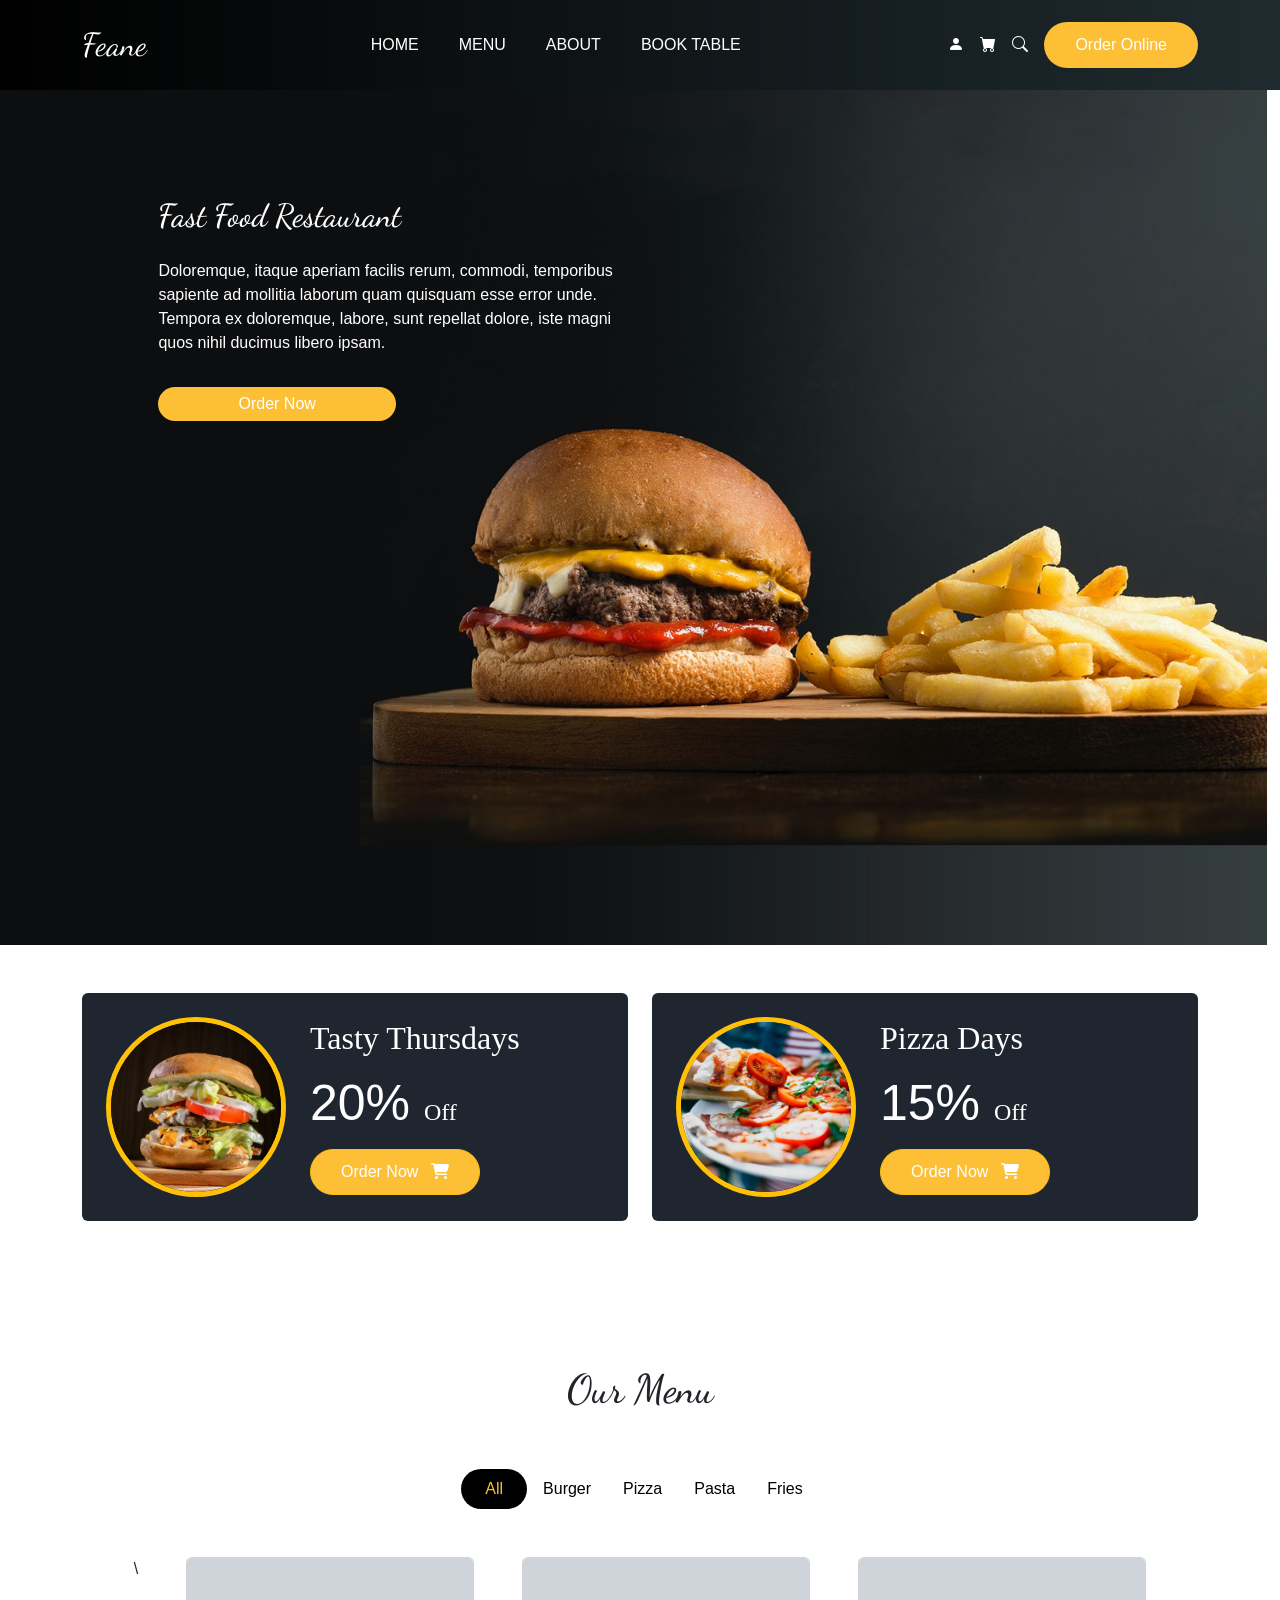
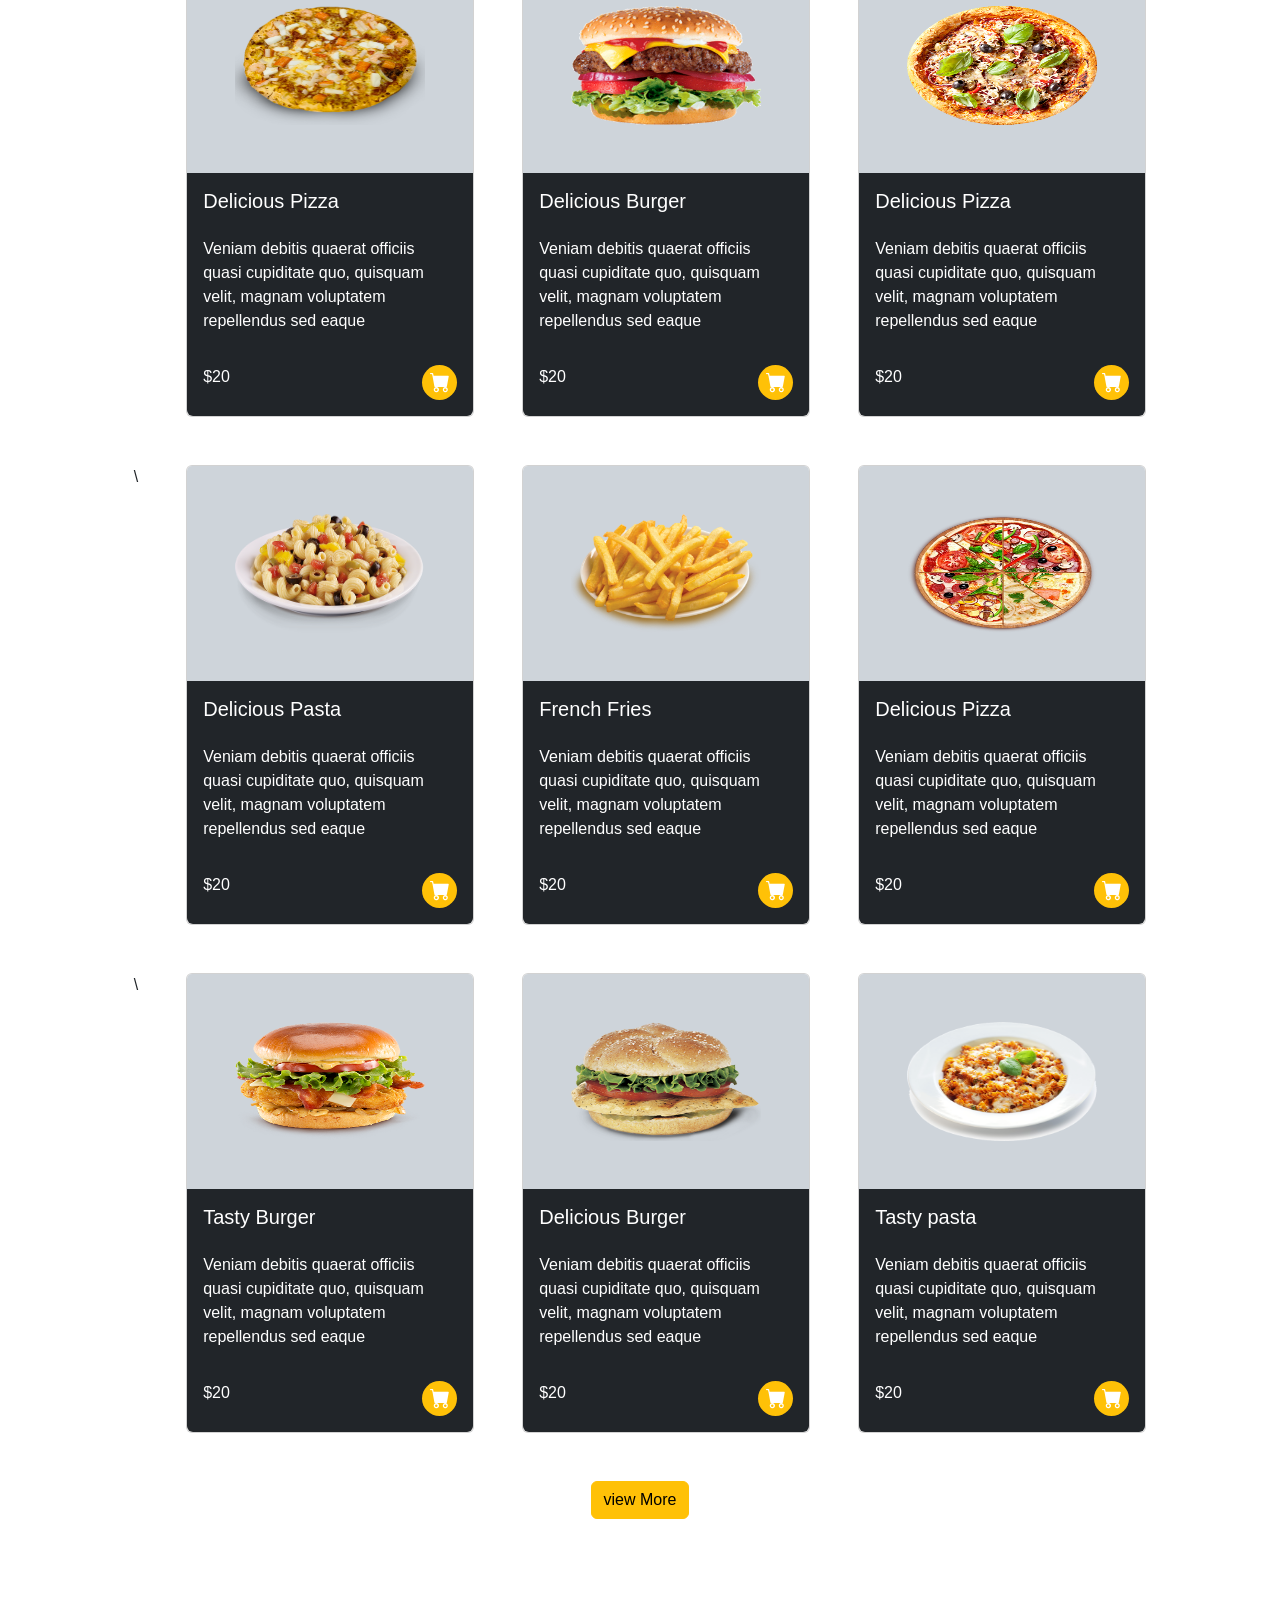
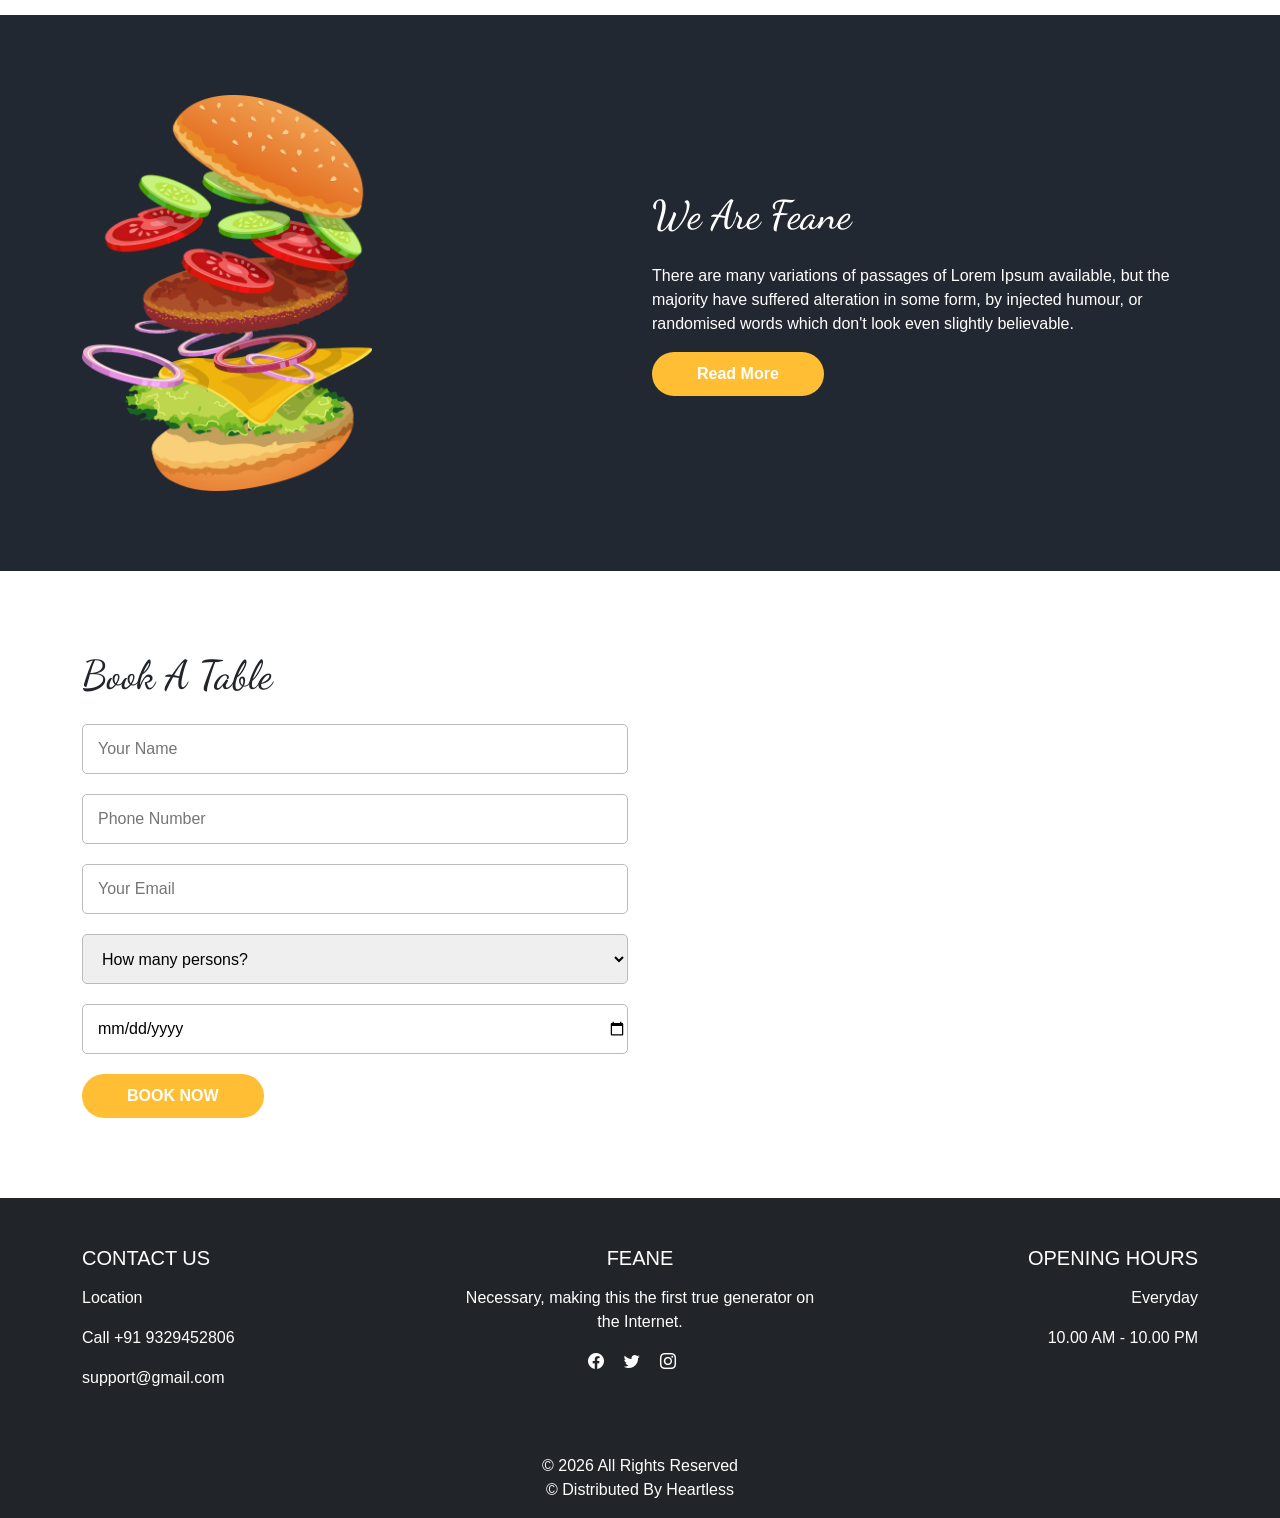
<file: index.html>
<!doctype html>
<html lang="en">

<head>
    <meta charset="UTF-8" />
    <meta name="viewport" content="width=device-width, initial-scale=1.0" />

    <link href="https://cdn.jsdelivr.net/npm/bootstrap@5.3.8/dist/css/bootstrap.min.css" rel="stylesheet"
        integrity="sha384-sRIl4kxILFvY47J16cr9ZwB07vP4J8+LH7qKQnuqkuIAvNWLzeN8tE5YBujZqJLB" crossorigin="anonymous" />

    <link rel="stylesheet" href="https://cdn.jsdelivr.net/npm/bootstrap-icons@1.13.1/font/bootstrap-icons.min.css" />
    <link rel="stylesheet" href="style.css" />

    <link href="https://fonts.googleapis.com/css2?family=Dancing+Script:wght@700&display=swap" rel="stylesheet" />

    <link rel="stylesheet" href="https://cdnjs.cloudflare.com/ajax/libs/font-awesome/6.5.1/css/all.min.css" />

    <title>Document</title>
</head>

<body>
    <nav class="navbar navbar-expand-lg navbar-dark navbar-section py-3">
        <div class="container">
            <a class="navbar-brand logo text-white" href="#">Feane</a>

            <button class="navbar-toggler" type="button" data-bs-toggle="collapse" data-bs-target="#navbarContent">
                <span class="navbar-toggler-icon"></span>
            </button>

            <div class="collapse navbar-collapse justify-content-center" id="navbarContent">
                <ul class="navbar-nav gap-lg-4 text-center">
                    <li class="nav-item">
                        <a class="nav-link text-white" href="index.html">HOME</a>
                    </li>
                    <li class="nav-item">
                        <a class="nav-link text-white" href="menu.html">MENU</a>
                    </li>
                    <li class="nav-item">
                        <a class="nav-link text-white" href="about.html">ABOUT</a>
                    </li>
                    <li class="nav-item">
                        <a class="nav-link text-white" href="booking.html">BOOK TABLE</a>
                    </li>
                </ul>
            </div>

            <div class="d-flex align-items-center gap-3">
                <i class="bi bi-person-fill text-white"></i>
                <i class="bi bi-cart-fill text-white"></i>
                <i class="bi bi-search text-white"></i>

                <button class="btn text-white order-btn">Order Online</button>
            </div>
        </div>
    </nav>

    <section id="hero-section" class="hero-bg">
        <div class="h-100 w-100 d-flex justify-content-center align-items-center">
            <div class="h-75 w-75">
                <div class="d-flex flex-column gap-3">
                    <h1 class="logo text-white">Fast Food Restaurant</h1>
                    <p class="text-white w-50">
                        Doloremque, itaque aperiam facilis rerum, commodi, temporibus
                        sapiente ad mollitia laborum quam quisquam esse error unde.
                        Tempora ex doloremque, labore, sunt repellat dolore, iste magni
                        quos nihil ducimus libero ipsam.
                    </p>

                    <button class="btn text-white btn-md order-btn p-1 w-25">
                        Order Now
                    </button>
                </div>
            </div>
        </div>
    </section>


    <section>
        <div class="container py-5">
            <div class="row g-4">
                <div class="col-lg-6">
                    <div class="offer-card text-white rounded p-4 d-flex align-items-center h-100">
                        <img src="image/o1.jpg" alt="Burger" class="offer-img rounded-circle me-4" />

                        <div>
                            <h2 class="offer-title mb-3">Tasty Thursdays</h2>

                            <h1 class="offer-text mb-3">20% <small>Off</small></h1>

                            <button class="btn btn-warning text-white order-btn">
                                Order Now
                                <i class="fa-solid fa-cart-shopping ms-2"></i>
                            </button>
                        </div>
                    </div>
                </div>

                <div class="col-lg-6">
                    <div class="offer-card text-white rounded p-4 d-flex align-items-center h-100">
                        <img src="image/o2.jpg" alt="Pizza" class="offer-img rounded-circle me-4" />

                        <div>
                            <h2 class="offer-title mb-3">Pizza Days</h2>

                            <h1 class="offer-text mb-3">15% <small>Off</small></h1>

                            <button class="btn btn-warning text-white order-btn">
                                Order Now
                                <i class="fa-solid fa-cart-shopping ms-2"></i>
                            </button>
                        </div>
                    </div>
                </div>
            </div>
        </div>
    </section>

    <section id="menu-section" class="bg-white mt-5 p-5">
        <div class="d-flex flex-column h-75 gap-5">
            <div class="d-flex w-100 justify-content-center">
                <h1 class="logo fs-1">Our Menu</h1>
            </div>

            <div id="sortlist" class="d-flex justify-content-center">
                <ul class="nav nav-pills">
                    <li class="nav-item">
                        <a class="nav-link active rounded-pill px-4 bg-black" href="#">All</a>
                    </li>
                    <li class="nav-item">
                        <a class="nav-link text-black" href="#">Burger</a>
                    </li>
                    <li class="nav-item">
                        <a class="nav-link text-black" href="#">Pizza</a>
                    </li>
                    <li class="nav-item">
                        <a class="nav-link text-black" href="#">Pasta</a>
                    </li>
                    <li class="nav-item">
                        <a class="nav-link text-black" href="#">Fries</a>
                    </li>
                </ul>
            </div>

            <div id="menucard">
                <div class="w-100 d-flex flex-column gap-5">

                    <!-- row1 -->


                    <div id="row1" class="d-flex justify-content-center gap-5 flex-row">

                        <!-- card1 -->\

                        <div id="card1" class="card rounded-start" style="width: 18rem">
                            <img src="image/f1.png" class="card-img-top bg-dark-subtle p-5" alt="..." />
                            <div class="card-body d-flex flex-column gap-3 p- bg-dark rounded-bottom">
                                <h5 class="card-title text-white">Delicious Pizza</h5>
                                <p class="card-text text-white">
                                    Veniam debitis quaerat officiis quasi cupiditate quo, quisquam velit, magnam
                                    voluptatem repellendus sed eaque
                                </p>
                                <div class="d-flex justify-content-between"><span class="text-white">$20</span> <span
                                        class="icon rounded-circle bg-warning d-flex align-items-center justify-content-center text-white fs-5 "><i
                                            class="bi bi-cart-fill fw-bolder"></i></span></div>
                            </div>
                        </div>


                        <!-- card2 -->


                        <div id="card2" class="card rounded-start" style="width: 18rem">
                            <img src="image/f2.png" class="card-img-top bg-dark-subtle p-5 " alt="..." />
                            <div class="card-body d-flex flex-column gap-3 p-3 bg-dark rounded-bottom">
                                <h5 class="card-title text-white">Delicious Burger</h5>
                                <p class="card-text text-white">
                                    Veniam debitis quaerat officiis quasi cupiditate quo, quisquam velit, magnam
                                    voluptatem repellendus sed eaque
                                </p>
                                <div class="d-flex justify-content-between"><span class="text-white">$20</span> <span
                                        class="icon rounded-circle bg-warning d-flex align-items-center justify-content-center text-white fs-5 "><i
                                            class="bi bi-cart-fill fw-bolder"></i></span></div>
                            </div>
                        </div>


                        <!-- card3 -->

                        <div id="card2" class="card rounded-start" style="width: 18rem">
                            <img src="image/f3.png" class="card-img-top bg-dark-subtle p-5 " alt="..." />
                            <div class="card-body d-flex flex-column gap-3 p-3 bg-dark rounded-bottom">
                                <h5 class="card-title text-white">Delicious Pizza</h5>
                                <p class="card-text text-white">
                                    Veniam debitis quaerat officiis quasi cupiditate quo, quisquam velit, magnam
                                    voluptatem repellendus sed eaque
                                </p>
                                <div class="d-flex justify-content-between"><span class="text-white">$20</span> <span
                                        class="icon rounded-circle bg-warning d-flex align-items-center justify-content-center text-white fs-5 "><i
                                            class="bi bi-cart-fill fw-bolder"></i></span></div>
                            </div>
                        </div>



                    </div>

                    <!-- row2 -->

                    <div id="row2" class="d-flex justify-content-center gap-5 flex-row">

                        <!-- card1 -->\

                        <div id="card1" class="card rounded-start" style="width: 18rem">
                            <img src="image/f4.png" class="card-img-top bg-dark-subtle p-5" alt="..." />
                            <div class="card-body d-flex flex-column gap-3 p- bg-dark rounded-bottom">
                                <h5 class="card-title text-white">Delicious Pasta</h5>
                                <p class="card-text text-white">
                                    Veniam debitis quaerat officiis quasi cupiditate quo, quisquam velit, magnam
                                    voluptatem repellendus sed eaque
                                </p>
                                <div class="d-flex justify-content-between"><span class="text-white">$20</span> <span
                                        class="icon rounded-circle bg-warning d-flex align-items-center justify-content-center text-white fs-5 "><i
                                            class="bi bi-cart-fill fw-bolder"></i></span></div>
                            </div>
                        </div>


                        <!-- card2 -->


                        <div id="card2" class="card rounded-start" style="width: 18rem">
                            <img src="image/f5.png" class="card-img-top bg-dark-subtle p-5 " alt="..." />
                            <div class="card-body d-flex flex-column gap-3 p-3 bg-dark rounded-bottom">
                                <h5 class="card-title text-white">French Fries</h5>
                                <p class="card-text text-white">
                                    Veniam debitis quaerat officiis quasi cupiditate quo, quisquam velit, magnam
                                    voluptatem repellendus sed eaque
                                </p>
                                <div class="d-flex justify-content-between"><span class="text-white">$20</span> <span
                                        class="icon rounded-circle bg-warning d-flex align-items-center justify-content-center text-white fs-5 "><i
                                            class="bi bi-cart-fill fw-bolder"></i></span></div>
                            </div>
                        </div>


                        <!-- card3 -->

                        <div id="card2" class="card rounded-start" style="width: 18rem">
                            <img src="image/f6.png" class="card-img-top bg-dark-subtle p-5 " alt="..." />
                            <div class="card-body d-flex flex-column gap-3 p-3 bg-dark rounded-bottom">
                                <h5 class="card-title text-white">Delicious Pizza</h5>
                                <p class="card-text text-white">
                                    Veniam debitis quaerat officiis quasi cupiditate quo, quisquam velit, magnam
                                    voluptatem repellendus sed eaque
                                </p>
                                <div class="d-flex justify-content-between"><span class="text-white">$20</span> <span
                                        class="icon rounded-circle bg-warning d-flex align-items-center justify-content-center text-white fs-5 "><i
                                            class="bi bi-cart-fill fw-bolder"></i></span></div>
                            </div>
                        </div>



                    </div>


                    <!-- row3 -->


                    <div id="row1" class="d-flex justify-content-center gap-5 flex-row">

                        <!-- card1 -->\

                        <div id="card1" class="card rounded-start" style="width: 18rem">
                            <img src="image/f7.png" class="card-img-top bg-dark-subtle p-5" alt="..." />
                            <div class="card-body d-flex flex-column gap-3 p- bg-dark rounded-bottom">
                                <h5 class="card-title text-white">Tasty Burger</h5>
                                <p class="card-text text-white">
                                    Veniam debitis quaerat officiis quasi cupiditate quo, quisquam velit, magnam
                                    voluptatem repellendus sed eaque
                                </p>
                                <div class="d-flex justify-content-between"><span class="text-white">$20</span> <span
                                        class="icon rounded-circle bg-warning d-flex align-items-center justify-content-center text-white fs-5 "><i
                                            class="bi bi-cart-fill fw-bolder"></i></span></div>
                            </div>
                        </div>


                        <!-- card2 -->


                        <div id="card2" class="card rounded-start" style="width: 18rem">
                            <img src="image/f8.png" class="card-img-top bg-dark-subtle p-5 " alt="..." />
                            <div class="card-body d-flex flex-column gap-3 p-3 bg-dark rounded-bottom">
                                <h5 class="card-title text-white">Delicious Burger</h5>
                                <p class="card-text text-white">
                                    Veniam debitis quaerat officiis quasi cupiditate quo, quisquam velit, magnam
                                    voluptatem repellendus sed eaque
                                </p>
                                <div class="d-flex justify-content-between"><span class="text-white">$20</span> <span
                                        class="icon rounded-circle bg-warning d-flex align-items-center justify-content-center text-white fs-5 "><i
                                            class="bi bi-cart-fill fw-bolder"></i></span></div>
                            </div>
                        </div>


                        <!-- card3 -->

                        <div id="card3" class="card rounded-start" style="width: 18rem">
                            <img src="image/f9.png" class="card-img-top bg-dark-subtle p-5 " alt="..." />
                            <div class="card-body d-flex flex-column gap-3 p-3 bg-dark rounded-bottom">
                                <h5 class="card-title text-white">Tasty pasta</h5>
                                <p class="card-text text-white">
                                    Veniam debitis quaerat officiis quasi cupiditate quo, quisquam velit, magnam
                                    voluptatem repellendus sed eaque
                                </p>
                                <div class="d-flex justify-content-between"><span class="text-white">$20</span> <span
                                        class="icon rounded-circle bg-warning d-flex align-items-center justify-content-center text-white fs-5 "><i
                                            class="bi bi-cart-fill fw-bolder"></i></span></div>
                            </div>
                        </div>



                    </div>





                </div>
                <div class="d-flex justify-content-center align-items-center m-5"><button type=""
                        class="btn btn-warning bg-warning">view More</button></div>
                <div></div>
            </div>
        </div>
    </section>

    <section class="first-section">
        <div class="container ">
            <div class="row d-flex align-items-center">
                <div class="col-md-6">
                    <img src="../image/about-img.png" alt="Burger" class="img-fluid">
                </div>
                <div class="col-md-6 text-white">
                    <h2 class="title-font">We Are Feane</h2>
                    <p>There are many variations of passages of Lorem Ipsum available, but the majority have suffered
                        alteration
                        in some form, by injected humour, or randomised words which don't look even slightly believable.
                    </p>
                    <a href="#" class="yellow-btn">Read More</a>
                </div>
            </div>
        </div>
    </section>

    <section class="second-section">
        <div class="container">
            <h2 class="title-font">Book A Table</h2>
            <div class="row">
                <div class="col-md-6">
                    <form>
                        <input type="text" placeholder="Your Name" class="my-input">
                        <input type="text" placeholder="Phone Number" class="my-input">
                        <input type="email" placeholder="Your Email" class="my-input">
                        <select class="my-input">
                            <option>How many persons?</option>
                            <option>2</option>
                            <option>4</option>
                        </select>
                        <input type="date" class="my-input">
                        <button type="button" class="yellow-btn">BOOK NOW</button>
                    </form>
                </div>
                <div class="col-md-6">
                    <div class="map-box">
                        <iframe src="https://www.google.com/maps/embed" width="100%" height="350"
                            style="border:0; border-radius: 15px;"></iframe>
                    </div>
                </div>
            </div>
        </div>
    </section>


    <!-- FOOTER -->

    <footer class="bg-dark text-white pt-5 pb-3">
        <div class="container">
            <div class="row">


                <div class="col-md-4 mb-4">
                    <h5 class="text-uppercase mb-3">Contact Us</h5>
                    <p>Location</p>
                    <p>Call +91 9329452806</p>
                    <p>support@gmail.com</p>
                </div>


                <div class="col-md-4 mb-4 text-center">
                    <h5 class="text-uppercase mb-3">Feane</h5>
                    <p>Necessary, making this the first true generator on the Internet.</p>
                    <div>
                        <a href="#" class="text-white me-3"><i class="bi bi-facebook"></i></a>
                        <a href="#" class="text-white me-3"><i class="bi bi-twitter"></i></a>
                        <a href="#" class="text-white me-3"><i class="bi bi-instagram"></i></a>
                    </div>
                </div>


                <div class="col-md-4 mb-4 text-end">
                    <h5 class="text-uppercase mb-3">Opening Hours</h5>
                    <p>Everyday</p>
                    <p>10.00 AM - 10.00 PM</p>
                </div>

            </div>


            <div class="text-center mt-4">
                <p class="mb-0">&copy; 2026 All Rights Reserved </p>
                <p class="mb-0">© Distributed By Heartless</p>
            </div>
        </div>
    </footer>




</body>

</html>
</file>
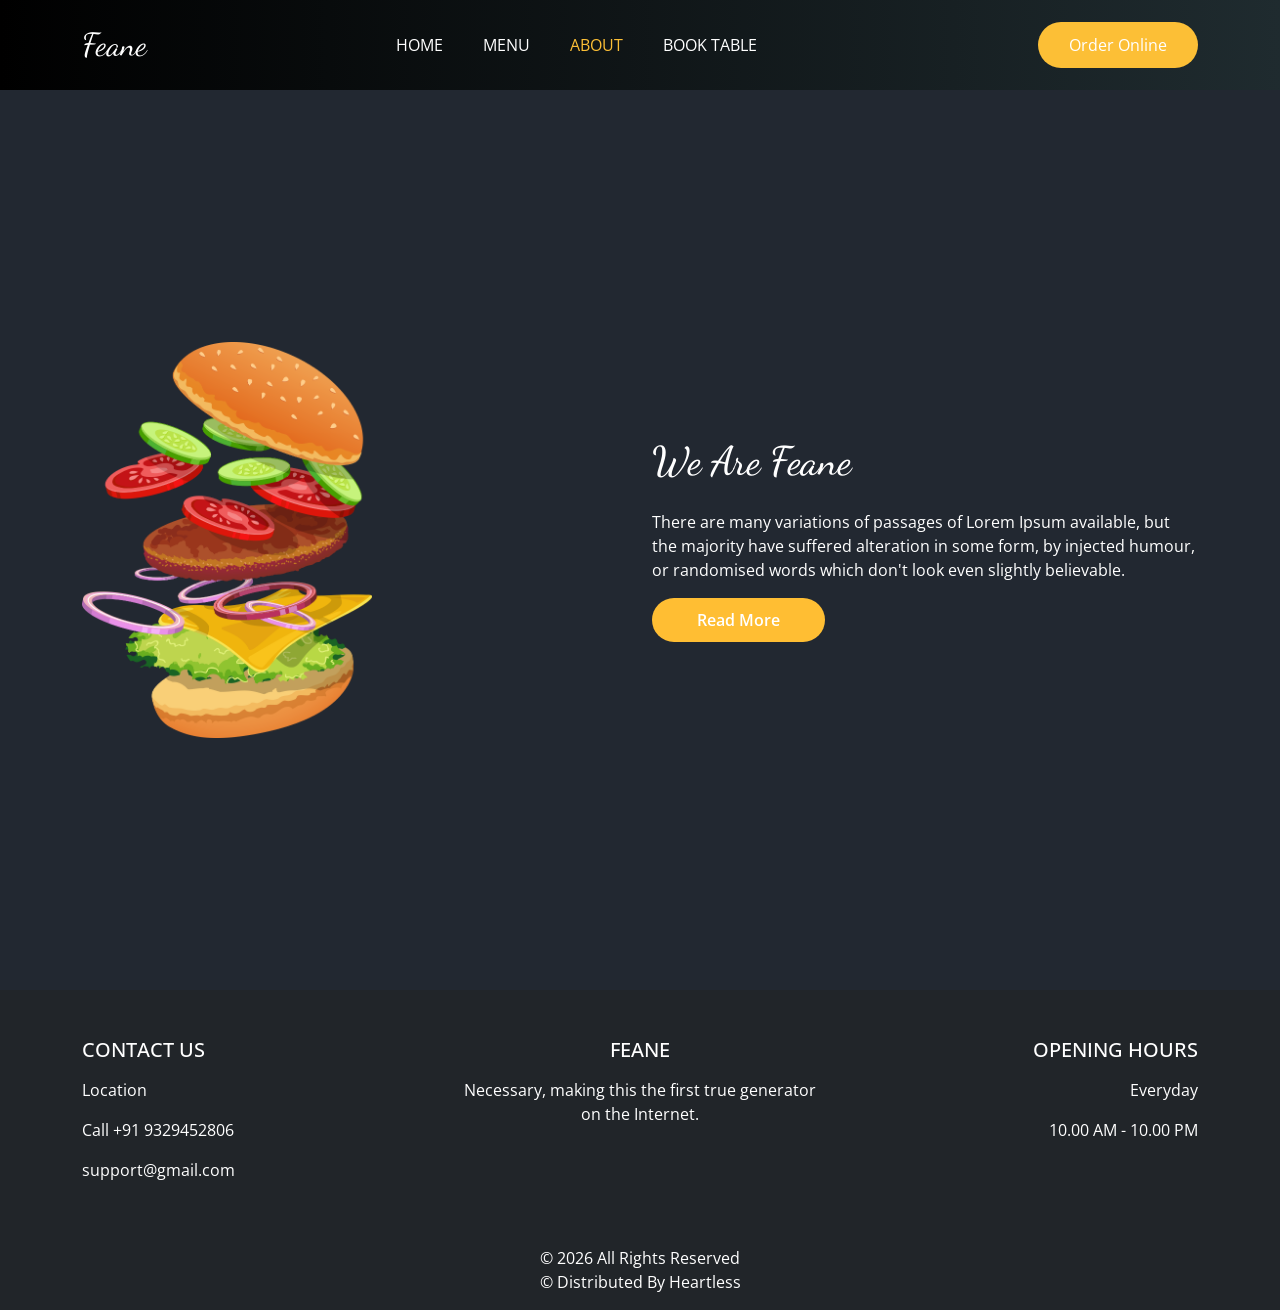
<file: about.html>
<!DOCTYPE html>
<html lang="en">

<head>
  <meta charset="UTF-8">
  <meta name="viewport" content="width=device-width, initial-scale=1.0">
  <title>Feane Restaurant</title>
  <link
    href="https://fonts.googleapis.com/css2?family=Dancing+Script:wght@700&family=Open+Sans:wght@400;600&display=swap"
    rel="stylesheet">
  <link href="https://cdn.jsdelivr.net/npm/bootstrap@5.3.0/dist/css/bootstrap.min.css" rel="stylesheet">
  <link rel="stylesheet" href="style.css">
</head>

<body>

  <nav class="navbar navbar-expand-lg navbar-dark navbar-section py-3">
    <div class="container">
      <a class="navbar-brand logo text-white" href="#">Feane</a>

      <button class="navbar-toggler" type="button" data-bs-toggle="collapse" data-bs-target="#navbarContent">
        <span class="navbar-toggler-icon"></span>
      </button>

      <div class="collapse navbar-collapse justify-content-center" id="navbarContent">
        <ul class="navbar-nav gap-lg-4 text-center">
          <li class="nav-item">
            <a class="nav-link text-white" href="index.html">HOME</a>
          </li>
          <li class="nav-item">
            <a class="nav-link text-white" href="menu.html">MENU</a>
          </li>
          <li class="nav-item">
            <a class="nav-link active text-white" href="about.html">ABOUT</a>
          </li>
          <li class="nav-item">
            <a class="nav-link text-white" href="booking.html">BOOK TABLE</a>
          </li>
        </ul>
      </div>

      <div class="d-flex align-items-center gap-3">
        <i class="bi bi-person-fill text-white"></i>
        <i class="bi bi-cart-fill text-white"></i>
        <i class="bi bi-search text-white"></i>

        <button class="btn text-white order-btn">Order Online</button>
      </div>
    </div>
  </nav>

  <section class="first-section vh-100 d-flex flex-column justify-content-center align-items-center">
    <div class="container ">
      <div class="row d-flex align-items-center">
        <div class="col-md-6">
          <img src="../image/about-img.png" alt="Burger" class="img-fluid">
        </div>
        <div class="col-md-6 text-white">
          <h2 class="title-font">We Are Feane</h2>
          <p>There are many variations of passages of Lorem Ipsum available, but the majority have suffered alteration
            in some form, by injected humour, or randomised words which don't look even slightly believable.</p>
          <a href="#" class="yellow-btn">Read More</a>
        </div>
      </div>
    </div>
  </section>

  <!-- FOOTER -->

  <footer class="bg-dark text-white pt-5 pb-3">
    <div class="container">
      <div class="row">


        <div class="col-md-4 mb-4">
          <h5 class="text-uppercase mb-3">Contact Us</h5>
          <p>Location</p>
          <p>Call +91 9329452806</p>
          <p>support@gmail.com</p>
        </div>


        <div class="col-md-4 mb-4 text-center">
          <h5 class="text-uppercase mb-3">Feane</h5>
          <p>Necessary, making this the first true generator on the Internet.</p>
          <div>
            <a href="#" class="text-white me-3"><i class="bi bi-facebook"></i></a>
            <a href="#" class="text-white me-3"><i class="bi bi-twitter"></i></a>
            <a href="#" class="text-white me-3"><i class="bi bi-instagram"></i></a>
          </div>
        </div>


        <div class="col-md-4 mb-4 text-end">
          <h5 class="text-uppercase mb-3">Opening Hours</h5>
          <p>Everyday</p>
          <p>10.00 AM - 10.00 PM</p>
        </div>

      </div>


      <div class="text-center mt-4">
        <p class="mb-0">&copy; 2026 All Rights Reserved </p>
        <p class="mb-0">© Distributed By Heartless</p>
      </div>
    </div>
  </footer>

</body>

</html>
</file>
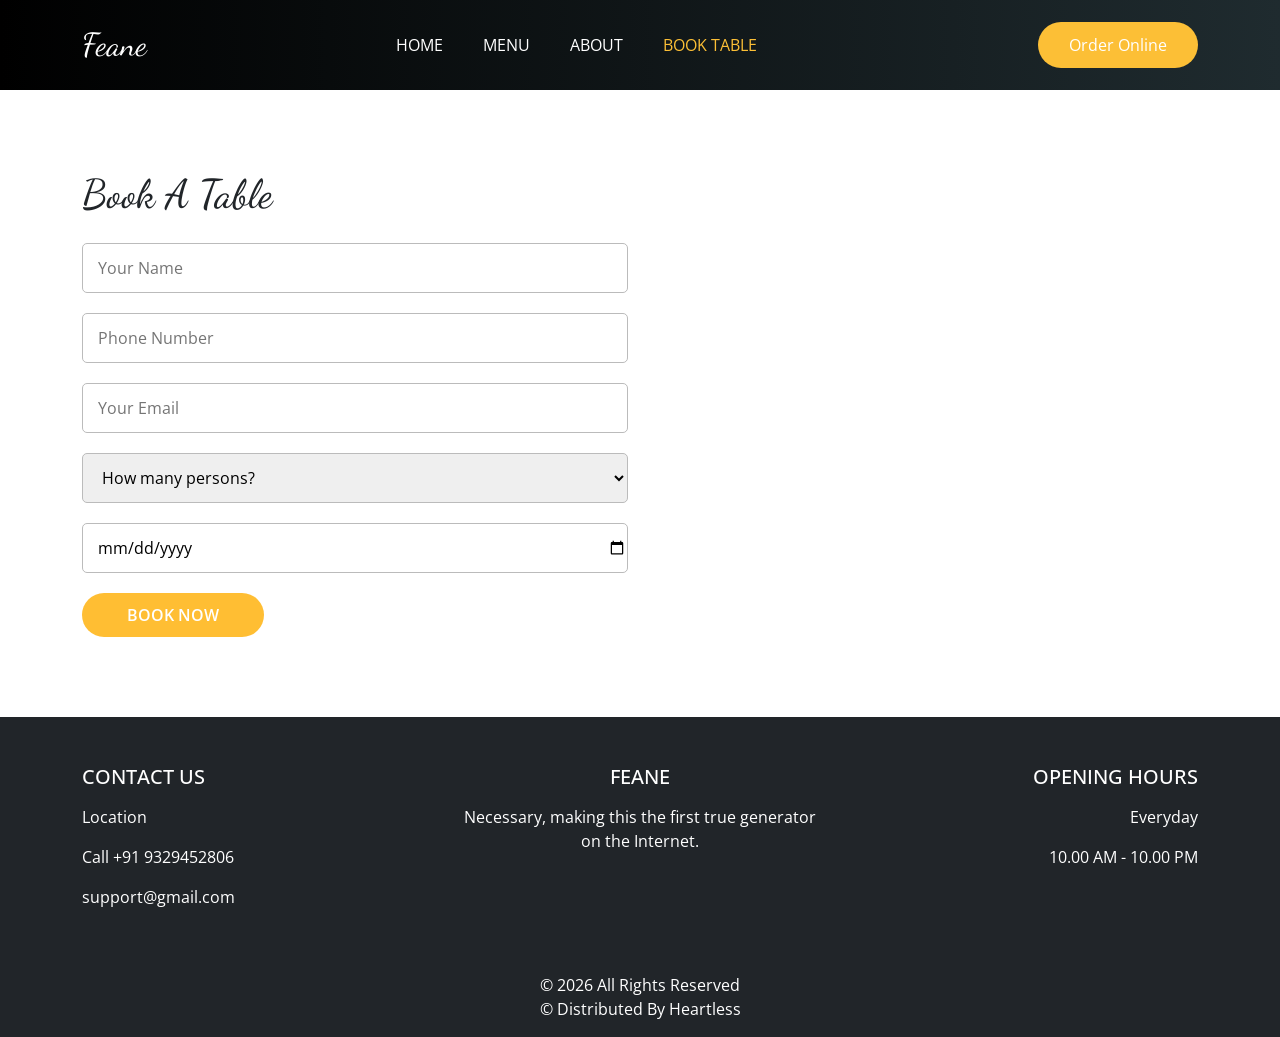
<file: booking.html>
<!DOCTYPE html>
<html lang="en">

<head>
  <meta charset="UTF-8">
  <meta name="viewport" content="width=device-width, initial-scale=1.0">
  <title>Feane Restaurant</title>
  <link
    href="https://fonts.googleapis.com/css2?family=Dancing+Script:wght@700&family=Open+Sans:wght@400;600&display=swap"
    rel="stylesheet">
  <link href="https://cdn.jsdelivr.net/npm/bootstrap@5.3.0/dist/css/bootstrap.min.css" rel="stylesheet">
  <link rel="stylesheet" href="style.css">
</head>

<body>


  <nav class="navbar navbar-expand-lg navbar-dark navbar-section py-3">
    <div class="container">
      <a class="navbar-brand logo text-white" href="#">Feane</a>

      <button class="navbar-toggler" type="button" data-bs-toggle="collapse" data-bs-target="#navbarContent">
        <span class="navbar-toggler-icon"></span>
      </button>

      <div class="collapse navbar-collapse justify-content-center" id="navbarContent">
        <ul class="navbar-nav gap-lg-4 text-center">
          <li class="nav-item">
            <a class="nav-link text-white" href="index.html">HOME</a>
          </li>
          <li class="nav-item">
            <a class="nav-link text-white" href="menu.html">MENU</a>
          </li>
          <li class="nav-item">
            <a class="nav-link text-white" href="about.html">ABOUT</a>
          </li>
          <li class="nav-item">
            <a class="nav-link active text-white" href="booking.html">BOOK TABLE</a>
          </li>
        </ul>
      </div>

      <div class="d-flex align-items-center gap-3">
        <i class="bi bi-person-fill text-white"></i>
        <i class="bi bi-cart-fill text-white"></i>
        <i class="bi bi-search text-white"></i>

        <button class="btn text-white order-btn">Order Online</button>
      </div>
    </div>
  </nav>

  <section class="second-section">
    <div class="container">
      <h2 class="title-font">Book A Table</h2>
      <div class="row">
        <div class="col-md-6">
          <form>
            <input type="text" placeholder="Your Name" class="my-input">
            <input type="text" placeholder="Phone Number" class="my-input">
            <input type="email" placeholder="Your Email" class="my-input">
            <select class="my-input">
              <option>How many persons?</option>
              <option>2</option>
              <option>4</option>
            </select>
            <input type="date" class="my-input">
            <button type="button" class="yellow-btn">BOOK NOW</button>
          </form>
        </div>
        <div class="col-md-6">
          <div class="map-box">
            <iframe src="https://www.google.com/maps/embed" width="100%" height="350"
              style="border:0; border-radius: 15px;"></iframe>
          </div>
        </div>
      </div>
    </div>
  </section>

  <!-- FOOTER -->

  <footer class="bg-dark text-white pt-5 pb-3">
    <div class="container">
      <div class="row">


        <div class="col-md-4 mb-4">
          <h5 class="text-uppercase mb-3">Contact Us</h5>
          <p>Location</p>
          <p>Call +91 9329452806</p>
          <p>support@gmail.com</p>
        </div>


        <div class="col-md-4 mb-4 text-center">
          <h5 class="text-uppercase mb-3">Feane</h5>
          <p>Necessary, making this the first true generator on the Internet.</p>
          <div>
            <a href="#" class="text-white me-3"><i class="bi bi-facebook"></i></a>
            <a href="#" class="text-white me-3"><i class="bi bi-twitter"></i></a>
            <a href="#" class="text-white me-3"><i class="bi bi-instagram"></i></a>
          </div>
        </div>


        <div class="col-md-4 mb-4 text-end">
          <h5 class="text-uppercase mb-3">Opening Hours</h5>
          <p>Everyday</p>
          <p>10.00 AM - 10.00 PM</p>
        </div>

      </div>


      <div class="text-center mt-4">
        <p class="mb-0">&copy; 2026 All Rights Reserved </p>
        <p class="mb-0">© Distributed By Heartless</p>
      </div>
    </div>
  </footer>

</body>

</html>
</file>
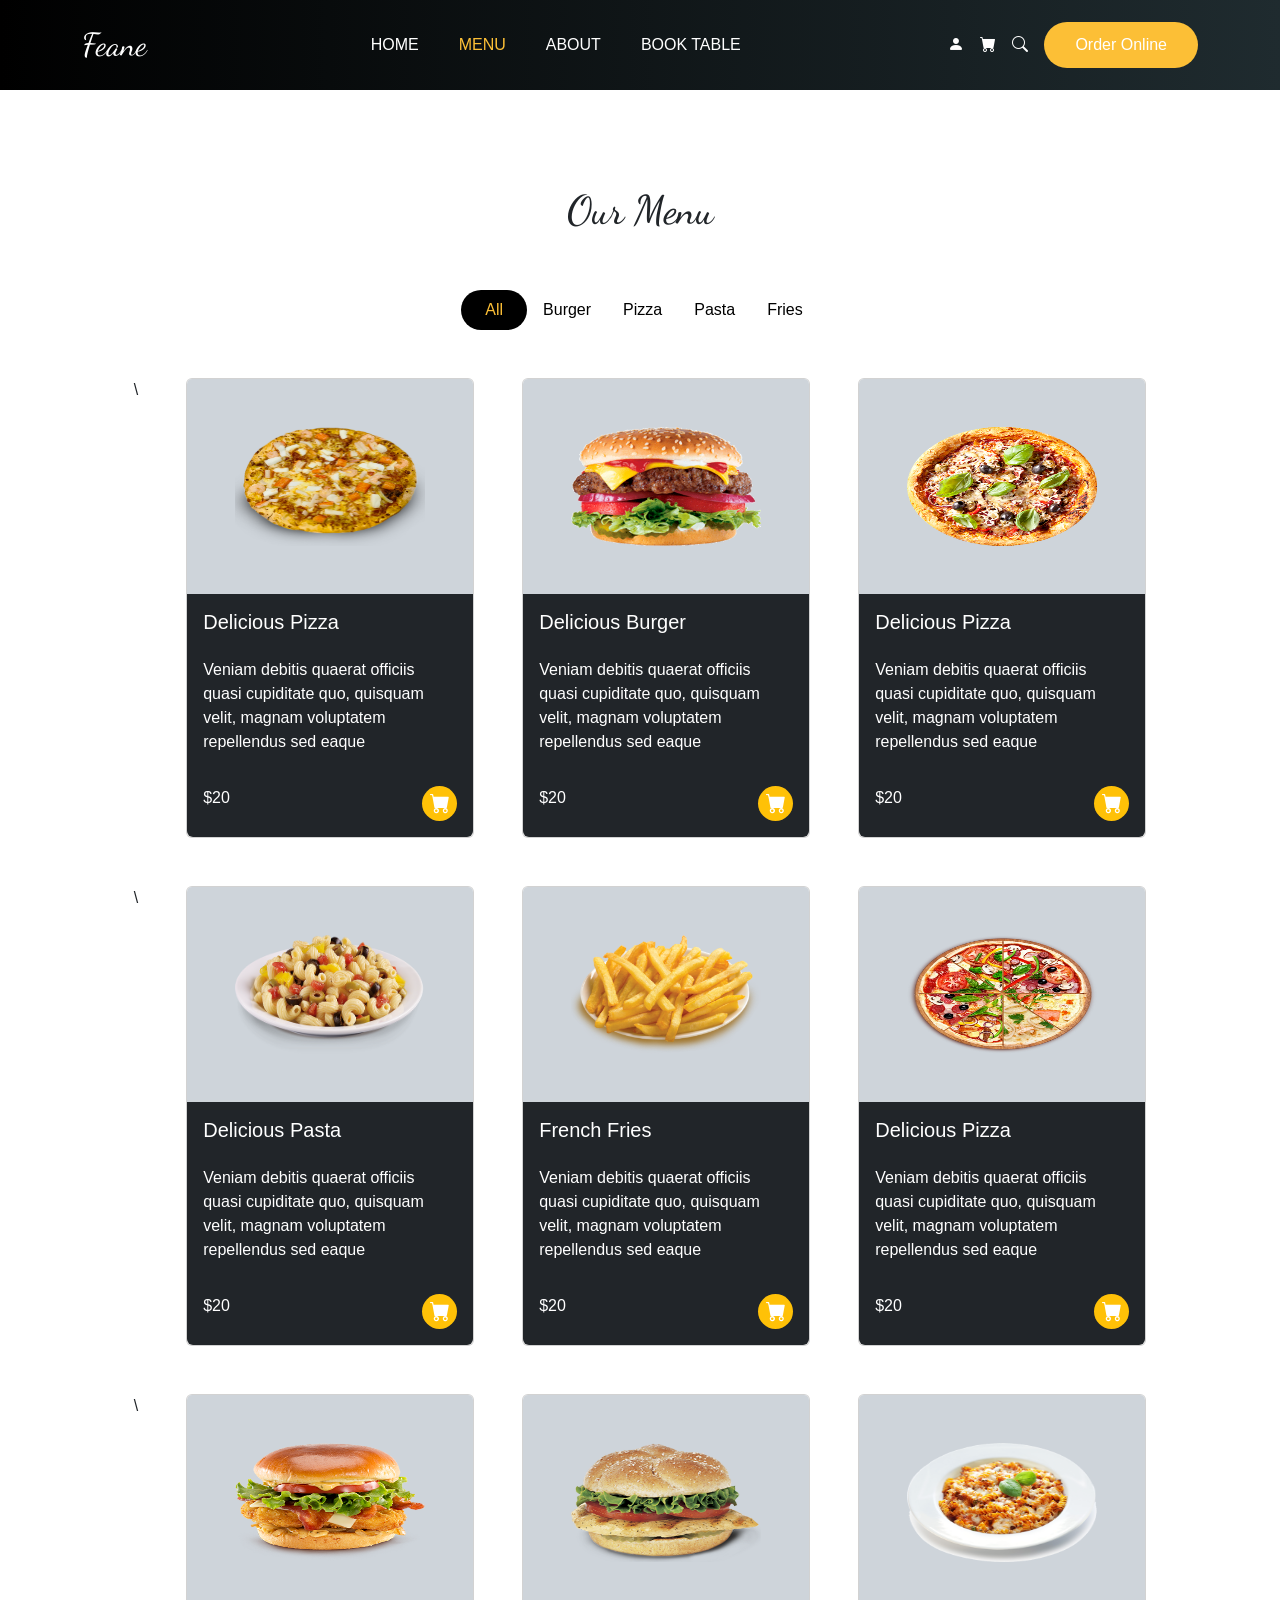
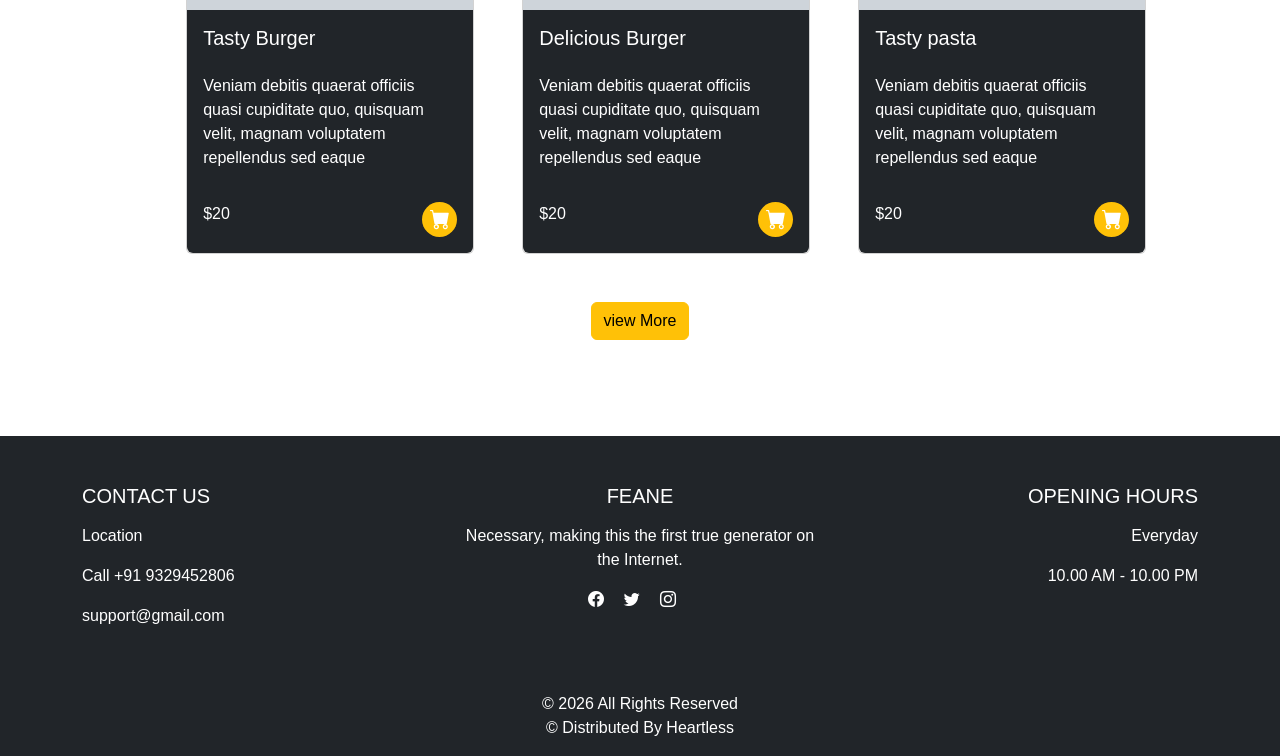
<file: menu.html>
<!doctype html>
<html lang="en">

<head>
    <meta charset="UTF-8" />
    <meta name="viewport" content="width=device-width, initial-scale=1.0" />
    <link href="https://cdn.jsdelivr.net/npm/bootstrap@5.3.8/dist/css/bootstrap.min.css" rel="stylesheet"
        integrity="sha384-sRIl4kxILFvY47J16cr9ZwB07vP4J8+LH7qKQnuqkuIAvNWLzeN8tE5YBujZqJLB" crossorigin="anonymous" />


    <link rel="stylesheet" href="https://cdn.jsdelivr.net/npm/bootstrap-icons@1.13.1/font/bootstrap-icons.min.css">
    <link rel="stylesheet" href="style.css">


    <link href="https://fonts.googleapis.com/css2?family=Dancing+Script:wght@700&display=swap" rel="stylesheet">

    <title>Document</title>
</head>

<body>

    <nav class="navbar navbar-expand-lg navbar-dark navbar-section py-3">
        <div class="container">
            <a class="navbar-brand logo text-white" href="#">Feane</a>

            <button class="navbar-toggler" type="button" data-bs-toggle="collapse" data-bs-target="#navbarContent">
                <span class="navbar-toggler-icon"></span>
            </button>

            <div class="collapse navbar-collapse justify-content-center" id="navbarContent">
                <ul class="navbar-nav gap-lg-4 text-center">
                    <li class="nav-item">
                        <a class="nav-link text-white" href="index.html">HOME</a>
                    </li>
                    <li class="nav-item">
                        <a class="nav-link active text-white" href="menu.html">MENU</a>
                    </li>
                    <li class="nav-item">
                        <a class="nav-link text-white" href="about.html">ABOUT</a>
                    </li>
                    <li class="nav-item">
                        <a class="nav-link text-white" href="booking.html">BOOK TABLE</a>
                    </li>
                </ul>
            </div>

            <div class="d-flex align-items-center gap-3">
                <i class="bi bi-person-fill text-white"></i>
                <i class="bi bi-cart-fill text-white"></i>
                <i class="bi bi-search text-white"></i>

                <button class="btn text-white order-btn">Order Online</button>
            </div>
        </div>
    </nav>


    <section class="bg-white mt-5 p-5">
        <div class="d-flex flex-column h-75 gap-5">
            <div class="d-flex w-100 justify-content-center">
                <h1 class="logo fs-1">Our Menu</h1>
            </div>

            <div id="sortlist" class="d-flex justify-content-center">
                <ul class="nav nav-pills">
                    <li class="nav-item">
                        <a class="nav-link active rounded-pill px-4 bg-black" href="#">All</a>
                    </li>
                    <li class="nav-item">
                        <a class="nav-link text-black" href="#">Burger</a>
                    </li>
                    <li class="nav-item">
                        <a class="nav-link text-black" href="#">Pizza</a>
                    </li>
                    <li class="nav-item">
                        <a class="nav-link text-black" href="#">Pasta</a>
                    </li>
                    <li class="nav-item">
                        <a class="nav-link text-black" href="#">Fries</a>
                    </li>
                </ul>
            </div>

            <div id="menucard">
                <div class="w-100 d-flex flex-column gap-5">

                    <!-- row1 -->


                    <div id="row1" class="d-flex justify-content-center gap-5 flex-row">

                        <!-- card1 -->\

                        <div id="card1" class="card rounded-start" style="width: 18rem">
                            <img src="image/f1.png" class="card-img-top bg-dark-subtle p-5" alt="..." />
                            <div class="card-body d-flex flex-column gap-3 p- bg-dark rounded-bottom">
                                <h5 class="card-title text-white">Delicious Pizza</h5>
                                <p class="card-text text-white">
                                    Veniam debitis quaerat officiis quasi cupiditate quo, quisquam velit, magnam
                                    voluptatem repellendus sed eaque
                                </p>
                                <div class="d-flex justify-content-between"><span class="text-white">$20</span> <span
                                        class="icon rounded-circle bg-warning d-flex align-items-center justify-content-center text-white fs-5 "><i
                                            class="bi bi-cart-fill fw-bolder"></i></span></div>
                            </div>
                        </div>


                        <!-- card2 -->


                        <div id="card2" class="card rounded-start" style="width: 18rem">
                            <img src="image/f2.png" class="card-img-top bg-dark-subtle p-5 " alt="..." />
                            <div class="card-body d-flex flex-column gap-3 p-3 bg-dark rounded-bottom">
                                <h5 class="card-title text-white">Delicious Burger</h5>
                                <p class="card-text text-white">
                                    Veniam debitis quaerat officiis quasi cupiditate quo, quisquam velit, magnam
                                    voluptatem repellendus sed eaque
                                </p>
                                <div class="d-flex justify-content-between"><span class="text-white">$20</span> <span
                                        class="icon rounded-circle bg-warning d-flex align-items-center justify-content-center text-white fs-5 "><i
                                            class="bi bi-cart-fill fw-bolder"></i></span></div>
                            </div>
                        </div>


                        <!-- card3 -->

                        <div id="card2" class="card rounded-start" style="width: 18rem">
                            <img src="image/f3.png" class="card-img-top bg-dark-subtle p-5 " alt="..." />
                            <div class="card-body d-flex flex-column gap-3 p-3 bg-dark rounded-bottom">
                                <h5 class="card-title text-white">Delicious Pizza</h5>
                                <p class="card-text text-white">
                                    Veniam debitis quaerat officiis quasi cupiditate quo, quisquam velit, magnam
                                    voluptatem repellendus sed eaque
                                </p>
                                <div class="d-flex justify-content-between"><span class="text-white">$20</span> <span
                                        class="icon rounded-circle bg-warning d-flex align-items-center justify-content-center text-white fs-5 "><i
                                            class="bi bi-cart-fill fw-bolder"></i></span></div>
                            </div>
                        </div>



                    </div>

                    <!-- row2 -->

                    <div id="row2" class="d-flex justify-content-center gap-5 flex-row">

                        <!-- card1 -->\

                        <div id="card1" class="card rounded-start" style="width: 18rem">
                            <img src="image/f4.png" class="card-img-top bg-dark-subtle p-5" alt="..." />
                            <div class="card-body d-flex flex-column gap-3 p- bg-dark rounded-bottom">
                                <h5 class="card-title text-white">Delicious Pasta</h5>
                                <p class="card-text text-white">
                                    Veniam debitis quaerat officiis quasi cupiditate quo, quisquam velit, magnam
                                    voluptatem repellendus sed eaque
                                </p>
                                <div class="d-flex justify-content-between"><span class="text-white">$20</span> <span
                                        class="icon rounded-circle bg-warning d-flex align-items-center justify-content-center text-white fs-5 "><i
                                            class="bi bi-cart-fill fw-bolder"></i></span></div>
                            </div>
                        </div>


                        <!-- card2 -->


                        <div id="card2" class="card rounded-start" style="width: 18rem">
                            <img src="image/f5.png" class="card-img-top bg-dark-subtle p-5 " alt="..." />
                            <div class="card-body d-flex flex-column gap-3 p-3 bg-dark rounded-bottom">
                                <h5 class="card-title text-white">French Fries</h5>
                                <p class="card-text text-white">
                                    Veniam debitis quaerat officiis quasi cupiditate quo, quisquam velit, magnam
                                    voluptatem repellendus sed eaque
                                </p>
                                <div class="d-flex justify-content-between"><span class="text-white">$20</span> <span
                                        class="icon rounded-circle bg-warning d-flex align-items-center justify-content-center text-white fs-5 "><i
                                            class="bi bi-cart-fill fw-bolder"></i></span></div>
                            </div>
                        </div>


                        <!-- card3 -->

                        <div id="card2" class="card rounded-start" style="width: 18rem">
                            <img src="image/f6.png" class="card-img-top bg-dark-subtle p-5 " alt="..." />
                            <div class="card-body d-flex flex-column gap-3 p-3 bg-dark rounded-bottom">
                                <h5 class="card-title text-white">Delicious Pizza</h5>
                                <p class="card-text text-white">
                                    Veniam debitis quaerat officiis quasi cupiditate quo, quisquam velit, magnam
                                    voluptatem repellendus sed eaque
                                </p>
                                <div class="d-flex justify-content-between"><span class="text-white">$20</span> <span
                                        class="icon rounded-circle bg-warning d-flex align-items-center justify-content-center text-white fs-5 "><i
                                            class="bi bi-cart-fill fw-bolder"></i></span></div>
                            </div>
                        </div>



                    </div>


                    <!-- row3 -->


                    <div id="row1" class="d-flex justify-content-center gap-5 flex-row">

                        <!-- card1 -->\

                        <div id="card1" class="card rounded-start" style="width: 18rem">
                            <img src="image/f7.png" class="card-img-top bg-dark-subtle p-5" alt="..." />
                            <div class="card-body d-flex flex-column gap-3 p- bg-dark rounded-bottom">
                                <h5 class="card-title text-white">Tasty Burger</h5>
                                <p class="card-text text-white">
                                    Veniam debitis quaerat officiis quasi cupiditate quo, quisquam velit, magnam
                                    voluptatem repellendus sed eaque
                                </p>
                                <div class="d-flex justify-content-between"><span class="text-white">$20</span> <span
                                        class="icon rounded-circle bg-warning d-flex align-items-center justify-content-center text-white fs-5 "><i
                                            class="bi bi-cart-fill fw-bolder"></i></span></div>
                            </div>
                        </div>


                        <!-- card2 -->


                        <div id="card2" class="card rounded-start" style="width: 18rem">
                            <img src="image/f8.png" class="card-img-top bg-dark-subtle p-5 " alt="..." />
                            <div class="card-body d-flex flex-column gap-3 p-3 bg-dark rounded-bottom">
                                <h5 class="card-title text-white">Delicious Burger</h5>
                                <p class="card-text text-white">
                                    Veniam debitis quaerat officiis quasi cupiditate quo, quisquam velit, magnam
                                    voluptatem repellendus sed eaque
                                </p>
                                <div class="d-flex justify-content-between"><span class="text-white">$20</span> <span
                                        class="icon rounded-circle bg-warning d-flex align-items-center justify-content-center text-white fs-5 "><i
                                            class="bi bi-cart-fill fw-bolder"></i></span></div>
                            </div>
                        </div>


                        <!-- card3 -->

                        <div id="card3" class="card rounded-start" style="width: 18rem">
                            <img src="image/f9.png" class="card-img-top bg-dark-subtle p-5 " alt="..." />
                            <div class="card-body d-flex flex-column gap-3 p-3 bg-dark rounded-bottom">
                                <h5 class="card-title text-white">Tasty pasta</h5>
                                <p class="card-text text-white">
                                    Veniam debitis quaerat officiis quasi cupiditate quo, quisquam velit, magnam
                                    voluptatem repellendus sed eaque
                                </p>
                                <div class="d-flex justify-content-between"><span class="text-white">$20</span> <span
                                        class="icon rounded-circle bg-warning d-flex align-items-center justify-content-center text-white fs-5 "><i
                                            class="bi bi-cart-fill fw-bolder"></i></span></div>
                            </div>
                        </div>



                    </div>





                </div>
                <div class="d-flex justify-content-center align-items-center m-5"><button type=""
                        class="btn btn-warning bg-warning">view More</button></div>
                <div></div>
            </div>
        </div>
    </section>

    <!-- FOOTER -->

    <footer class="bg-dark text-white pt-5 pb-3">
        <div class="container">
            <div class="row">


                <div class="col-md-4 mb-4">
                    <h5 class="text-uppercase mb-3">Contact Us</h5>
                    <p>Location</p>
                    <p>Call +91 9329452806</p>
                    <p>support@gmail.com</p>
                </div>


                <div class="col-md-4 mb-4 text-center">
                    <h5 class="text-uppercase mb-3">Feane</h5>
                    <p>Necessary, making this the first true generator on the Internet.</p>
                    <div>
                        <a href="#" class="text-white me-3"><i class="bi bi-facebook"></i></a>
                        <a href="#" class="text-white me-3"><i class="bi bi-twitter"></i></a>
                        <a href="#" class="text-white me-3"><i class="bi bi-instagram"></i></a>
                    </div>
                </div>


                <div class="col-md-4 mb-4 text-end">
                    <h5 class="text-uppercase mb-3">Opening Hours</h5>
                    <p>Everyday</p>
                    <p>10.00 AM - 10.00 PM</p>
                </div>

            </div>


            <div class="text-center mt-4">
                <p class="mb-0">&copy; 2026 All Rights Reserved </p>
                <p class="mb-0">© Distributed By Heartless</p>
            </div>
        </div>
    </footer>

    <script src="https://cdn.jsdelivr.net/npm/bootstrap@5.3.8/dist/js/bootstrap.bundle.min.js"
        integrity="sha384-FKyoEForCGlyvwx9Hj09JcYn3nv7wiPVlz7YYwJrWVcXK/BmnVDxM+D2scQbITxI"
        crossorigin="anonymous"></script>
</body>

</html>
</file>
<file: style.css>
.icon
{
    width: 35px;
    height: 35px;
}

.wid100px
{
    width: 200px;
    height: 50px;
}

img
{
    width: 290px;
    height: 215px;
}


.navbar-section {
      background: linear-gradient(to right, #000, #1f2b2f);
    }

    .logo {
      font-family: 'Dancing Script', cursive;
      font-size: 2rem;
    }

    .nav-link.active,
    .nav-link:hover {
      color: #fcbf36 !important;
    }

    .order-btn {
      background-color: #fcbf36;
      border-radius: 30px;
      padding: 10px 30px;
    }



    .hero-bg
    {
        width: 99vw;
        height: 95vh;
        background-image: url(image/hero-bg.jpg);
        background-size: cover;
        background-position:center;
    }


     .offer-card {
      background-color: #1f2630;
    }

    .offer-img {
      width: 180px;
      height: 180px;
      object-fit: cover;
      border: 5px solid #ffc107;
    }

    .offer-title {
      font-family: cursive;
    }

    .offer-text {
      font-size: 50px;
      font-weight: 300;
    }

    .offer-text small {
      font-family: cursive;
      font-size: 24px;
    }

    .order-btn {
      border-radius: 50px;
      padding: 10px 30px;
    }


    body {
    margin: 0;
    font-family: 'Open Sans', sans-serif;
    background-color: #ffffff;
}

.first-section {
    background-color: #222831;
    padding: 80px 0;
}

.second-section {
    padding: 80px 0;
    background-color: #ffffff;
}

.title-font {
    font-family: 'Dancing Script', cursive;
    font-size: 40px;
    margin-bottom: 25px;
}

.text-white {
    color: #ffffff;
}

.yellow-btn {
    background-color: #ffbe33;
    color: #ffffff;
    padding: 10px 45px;
    border-radius: 40px;
    text-decoration: none;
    display: inline-block;
    border: none;
    font-weight: 600;
}

.my-input {
    width: 100%;
    height: 50px;
    border: 1px solid #bbbbbb;
    margin-bottom: 20px;
    padding-left: 15px;
    border-radius: 5px;
    display: block;
}

.img-fluid {
    max-width: 100%;
    height: auto;
}

.map-box {
    width: 100%;
}
</file>
